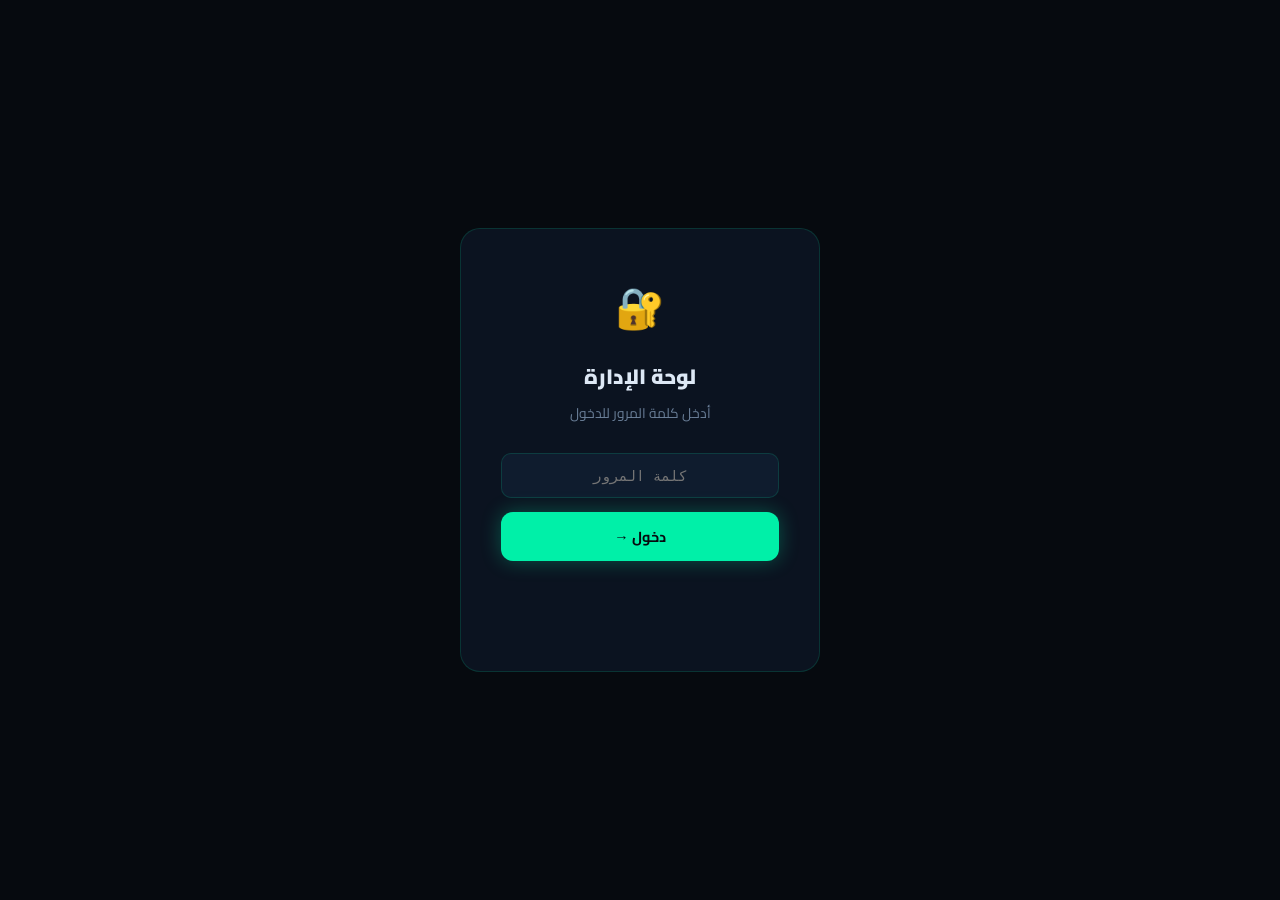
<file: admin.html>
<!DOCTYPE html>
<html lang="ar" dir="rtl">
<head>
  <meta charset="UTF-8" />
  <meta name="viewport" content="width=device-width, initial-scale=1.0" />
  <title>لوحة الإدارة</title>
  <link rel="preconnect" href="https://fonts.googleapis.com" />
  <link rel="preconnect" href="https://fonts.gstatic.com" crossorigin />
  <link href="https://fonts.googleapis.com/css2?family=Cairo:wght@400;600;700;900&family=IBM+Plex+Mono:wght@400;600&display=swap" rel="stylesheet" />
  <link rel="stylesheet" href="style.css" />

  <style>
    /* ── LOGIN SCREEN ── */
    #loginScreen {
      position: fixed; inset: 0; z-index: 500;
      background: var(--bg);
      display: flex; align-items: center; justify-content: center;
    }
    .login-box {
      background: var(--bg2); border: 1px solid var(--border);
      border-radius: var(--r2); padding: 44px 40px;
      text-align: center; width: 360px;
    }
    .login-box .logo { font-size: 2.5rem; margin-bottom: 16px; }
    .login-box h2   { font-size: 1.3rem; font-weight: 900; margin-bottom: 6px; }
    .login-box p    { color: var(--muted); font-size: .86rem; margin-bottom: 28px; }
    .login-box input {
      width: 100%; background: var(--bg3); border: 1px solid var(--border);
      border-radius: 10px; padding: 12px 16px; color: var(--text); font-size: .9rem;
      outline: none; text-align: center; font-family: var(--f-mono); margin-bottom: 14px;
      transition: border-color .2s;
    }
    .login-box input:focus { border-color: var(--acc); }
    .login-err { color: var(--acc3); font-size: .82rem; margin-bottom: 12px; display: none; }

    /* ── ADMIN LAYOUT ── */
    .admin-wrap {
      max-width: 1100px; margin: 0 auto;
      padding: 90px clamp(16px,4vw,40px) 80px;
    }
    .admin-header {
      display: flex; align-items: center; justify-content: space-between;
      margin-bottom: 36px; flex-wrap: wrap; gap: 14px;
    }
    .admin-title { font-size: 1.6rem; font-weight: 900; }
    .admin-title span { color: var(--acc); }

    /* ── TABS ── */
    .tabs { display: flex; gap: 6px; margin-bottom: 28px; flex-wrap: wrap; }
    .tab-btn {
      padding: 9px 22px; border-radius: 8px;
      border: 1px solid var(--border); background: none;
      color: var(--muted); font-size: .86rem; cursor: pointer; transition: .2s;
    }
    .tab-btn.active { background: rgba(0,240,168,.1); border-color: var(--acc); color: var(--acc); }
    .tab-panel { display: none; }
    .tab-panel.active { display: block; }

    /* ── FORM CARD ── */
    .form-card {
      background: var(--bg2); border: 1px solid var(--border);
      border-radius: var(--r2); padding: 30px;
    }
    .form-grid {
      display: grid; grid-template-columns: 1fr 1fr; gap: 18px;
    }
    @media(max-width:680px){ .form-grid { grid-template-columns:1fr; } }
    .form-full { grid-column: 1 / -1; }

    .f-group { display: flex; flex-direction: column; gap: 6px; }
    .f-label {
      font-size: .78rem; color: var(--acc); font-family: var(--f-mono);
      letter-spacing: 1px; text-transform: uppercase;
    }
    .f-label .req { color: var(--acc3); }
    .f-input, .f-textarea, .f-select {
      background: var(--bg3); border: 1px solid var(--border);
      border-radius: 9px; padding: 11px 15px; color: var(--text);
      font-size: .88rem; outline: none; transition: border-color .2s;
    }
    .f-input:focus, .f-textarea:focus, .f-select:focus { border-color: var(--acc); }
    .f-textarea { min-height: 130px; resize: vertical; }
    .f-hint { font-size: .73rem; color: var(--muted); }

    /* checkbox platform */
    .platform-checks { display: flex; gap: 12px; flex-wrap: wrap; }
    .plat-label {
      display: flex; align-items: center; gap: 6px;
      background: var(--bg3); border: 1px solid var(--border);
      border-radius: 8px; padding: 8px 14px; cursor: pointer;
      font-size: .84rem; transition: .2s;
    }
    .plat-label:has(input:checked),
    .plat-label.checked { border-color: var(--acc); background: rgba(0,240,168,.08); color: var(--acc); }
    .plat-label input { display: none; }

    /* ── CODE OUTPUT ── */
    .code-box {
      position: relative; margin-top: 24px;
      background: var(--bg); border: 1px solid var(--border);
      border-radius: var(--r); overflow: hidden;
    }
    .code-bar {
      display: flex; align-items: center; justify-content: space-between;
      padding: 8px 16px; background: var(--bg3);
      border-bottom: 1px solid var(--border);
      font-size: .78rem; color: var(--muted); font-family: var(--f-mono);
    }
    .copy-code-btn {
      background: var(--acc); color: var(--bg);
      border: none; border-radius: 6px; padding: 4px 14px;
      font-size: .76rem; font-weight: 700; cursor: pointer;
    }
    .code-pre {
      padding: 20px; overflow-x: auto;
      font-family: var(--f-mono); font-size: .8rem;
      color: var(--acc2); line-height: 1.7;
      max-height: 360px; overflow-y: auto;
      white-space: pre;
    }

    /* ── GAMES LIST (manage tab) ── */
    .games-list { display: flex; flex-direction: column; gap: 14px; }
    .gl-item {
      display: flex; align-items: center; gap: 16px;
      background: var(--bg2); border: 1px solid var(--border);
      border-radius: var(--r); padding: 14px 18px;
    }
    .gl-item img { width: 80px; height: 50px; object-fit: cover; border-radius: 8px; flex-shrink: 0; }
    .gl-info { flex: 1; }
    .gl-title { font-weight: 700; font-size: .95rem; margin-bottom: 3px; }
    .gl-meta  { font-size: .75rem; color: var(--muted); font-family: var(--f-mono); }
    .gl-actions { display: flex; gap: 8px; flex-shrink: 0; }

    /* ── SITE CONFIG TAB ── */
    .config-save-note {
      background: rgba(0,240,168,.06); border: 1px solid rgba(0,240,168,.2);
      border-radius: 10px; padding: 14px 18px;
      font-size: .84rem; color: var(--muted); margin-bottom: 22px;
    }
    .config-save-note strong { color: var(--acc); }

    /* ── ALERT ── */
    .alert {
      padding: 14px 18px; border-radius: 10px; margin-bottom: 18px;
      font-size: .88rem; display: none;
    }
    .alert-success { background: rgba(0,240,168,.1); border: 1px solid rgba(0,240,168,.3); color: var(--acc); }
    .alert-error   { background: rgba(255,77,109,.1); border: 1px solid rgba(255,77,109,.3); color: var(--acc3); }
    .alert.show { display: block; }
  </style>
</head>
<body>
<div class="grid-bg"></div>

<!-- ░░░ LOGIN ░░░ -->
<div id="loginScreen">
  <div class="login-box">
    <div class="logo">🔐</div>
    <h2>لوحة الإدارة</h2>
    <p>أدخل كلمة المرور للدخول</p>
    <input type="password" id="pwInput" placeholder="كلمة المرور" onkeydown="if(event.key==='Enter')tryLogin()" />
    <div class="login-err" id="loginErr">❌ كلمة مرور خاطئة</div>
    <button class="btn btn-green btn-full" onclick="tryLogin()">دخول →</button>
    <p style="margin-top:16px;font-size:.76rem;color:var(--muted)"> <code style="color:var(--acc)"></code><br/>
    </p>
  </div>
</div>

<!-- ░░░ NAVBAR ░░░ -->
<nav class="navbar">
  <div class="nav-logo">🔧 <span>الإدارة</span></div>
  <ul class="nav-center">
    <li><a href="index.html">← الموقع</a></li>
  </ul>
  <div class="nav-right">
    <button class="nav-icon" onclick="logout()" title="خروج">🚪</button>
  </div>
</nav>

<div class="page" id="adminPage" style="display:none">
<div class="admin-wrap">

  <div class="admin-header">
    <div>
      <div class="admin-title">لوحة <span>الإدارة</span></div>
      <div style="font-size:.84rem;color:var(--muted);font-family:var(--f-mono);margin-top:4px">
        إدارة الألعاب والمحتوى
      </div>
    </div>
    <a href="index.html" class="btn btn-outline">🌐 عرض الموقع</a>
  </div>

  <!-- STATS -->
  <div style="display:grid;grid-template-columns:repeat(auto-fit,minmax(160px,1fr));gap:14px;margin-bottom:32px" id="statsRow"></div>

  <div id="alertBox" class="alert"></div>

  <!-- TABS -->
  <div class="tabs">
    <button class="tab-btn active" onclick="switchTab('add',this)">➕ إضافة لعبة</button>
    <button class="tab-btn"        onclick="switchTab('list',this)">📋 قائمة الألعاب</button>
    <button class="tab-btn"        onclick="switchTab('config',this)">⚙️ إعدادات الموقع</button>
    <button class="tab-btn"        onclick="switchTab('help',this)">📖 دليل الاستخدام</button>
  </div>

  <!-- ═══ TAB: ADD GAME ═══ -->
  <div class="tab-panel active" id="tab-add">
    <div class="form-card">
      <h3 style="font-size:1.1rem;font-weight:800;margin-bottom:22px;color:var(--acc)">➕ إضافة لعبة جديدة</h3>

      <form id="addGameForm">
        <div class="form-grid">

          <div class="f-group">
            <label class="f-label">عنوان اللعبة <span class="req">*</span></label>
            <input class="f-input" id="f-title" type="text" placeholder="مثال: Minecraft" required />
          </div>

          <div class="f-group">
            <label class="f-label">الفئة <span class="req">*</span></label>
            <select class="f-select" id="f-cat">
              <option value="action">⚔️ أكشن</option>
              <option value="adventure">🗺 مغامرة</option>
              <option value="puzzle">🧩 ألغاز</option>
              <option value="rpg">🧙 RPG</option>
              <option value="sport">⚽ رياضة</option>
              <option value="other">🎯 أخرى</option>
            </select>
          </div>

          <div class="f-group form-full">
            <label class="f-label">الوصف المختصر <span class="req">*</span> <span class="f-hint">(يظهر في الكارد - جملة أو جملتين)</span></label>
            <input class="f-input" id="f-short" type="text" placeholder="مثال: لعبة بناء مفتوحة العالم رائعة..." required />
          </div>

          <div class="f-group form-full">
            <label class="f-label">الشرح الكامل <span class="req">*</span> <span class="f-hint">(يمكن استخدام HTML مثل &lt;p&gt; &lt;ul&gt; &lt;strong&gt;)</span></label>
            <textarea class="f-textarea" id="f-desc" placeholder="<p>اكتب الشرح التفصيلي هنا...</p>
<p>يمكنك إضافة فقرات متعددة</p>
<ul>
  <li>ميزة ١</li>
  <li>ميزة ٢</li>
</ul>" required style="min-height:180px"></textarea>
          </div>

          <div class="f-group form-full">
            <label class="f-label">رابط صورة الغلاف <span class="req">*</span> <span class="f-hint">(رابط مباشر لصورة JPG/PNG)</span></label>
            <input class="f-input" id="f-img" type="url" placeholder="https://example.com/image.jpg" required />
            <div id="imgPreview" style="margin-top:8px;display:none">
              <img id="prevImg" style="max-height:120px;border-radius:8px;border:1px solid var(--border)" />
            </div>
          </div>

          <div class="f-group form-full">
            <label class="f-label">صور إضافية (Screenshots) <span class="f-hint">— روابط مفصولة بفاصلة , (اختياري)</span></label>
            <input class="f-input" id="f-screens" type="text" placeholder="https://img1.jpg, https://img2.jpg, https://img3.jpg" />
          </div>

          <div class="f-group">
            <label class="f-label">رابط التحميل <span class="req">*</span> <span class="f-hint">(MediaFire / Google Drive)</span></label>
            <input class="f-input" id="f-dl" type="url" placeholder="https://www.mediafire.com/file/..." required />
          </div>

          <div class="f-group">
            <label class="f-label">رابط الإعلان <span class="f-hint">(اختياري - Linkvertise / AdFly...)</span></label>
            <input class="f-input" id="f-ad" type="url" placeholder="https://linkvertise.com/..." />
            <span class="f-hint">يُفتح في تاب جديد قبل التحميل الفعلي</span>
          </div>

          <div class="f-group">
            <label class="f-label">حجم الملف</label>
            <input class="f-input" id="f-size" type="text" placeholder="مثال: 500 MB أو 2.1 GB" />
          </div>

          <div class="f-group">
            <label class="f-label">رقم الإصدار</label>
            <input class="f-input" id="f-ver" type="text" placeholder="مثال: 1.0.0" value="1.0.0" />
          </div>

          <div class="f-group form-full">
            <label class="f-label">المنصة / الأجهزة المدعومة</label>
            <div class="platform-checks" id="platChecks">
              <label class="plat-label"><input type="checkbox" value="PC" onchange="togglePlat(this)">💻 PC</label>
              <label class="plat-label"><input type="checkbox" value="Android" onchange="togglePlat(this)">📱 Android</label>
              <label class="plat-label"><input type="checkbox" value="iOS" onchange="togglePlat(this)">🍎 iOS</label>
              <label class="plat-label"><input type="checkbox" value="Web" onchange="togglePlat(this)">🌐 Web</label>
            </div>
          </div>

          <div class="f-group">
            <label class="f-label" style="display:flex;align-items:center;gap:10px;cursor:pointer">
              <input type="checkbox" id="f-featured" style="width:16px;height:16px;accent-color:var(--acc)" />
              ⭐ لعبة مميزة (تظهر في الأعلى)
            </label>
          </div>

        </div><!-- /form-grid -->

        <div style="display:flex;gap:12px;margin-top:26px;flex-wrap:wrap">
          <button type="submit" class="btn btn-green">⚡ توليد الكود</button>
          <button type="button" class="btn btn-outline" onclick="clearForm()">🗑 مسح الحقول</button>
        </div>
      </form>

      <!-- CODE OUTPUT -->
      <div id="codeOutput" style="display:none">
        <div style="margin:28px 0 12px;font-weight:800;color:var(--acc)">
          ✅ الكود جاهز! انسخه وأضفه إلى ملف <code style="font-family:var(--f-mono)">games.js</code>
        </div>
        <div class="code-box">
          <div class="code-bar">
            <span>// أضف هذا الكود داخل مصفوفة GAMES في games.js</span>
            <button class="copy-code-btn" onclick="copyCode()">نسخ الكود</button>
          </div>
          <pre class="code-pre" id="codeContent"></pre>
        </div>
        <div style="background:rgba(255,195,0,.06);border:1px solid rgba(255,195,0,.2);border-radius:10px;padding:14px 18px;margin-top:14px;font-size:.84rem;color:#ffc300">
          ⚠️ <strong>تذكر:</strong> بعد نسخ الكود، افتح ملف <code>games.js</code> وأضفه داخل مصفوفة GAMES، ثم ارفع الملف المحدّث إلى GitHub.
        </div>
      </div>

    </div>
  </div>

  <!-- ═══ TAB: GAME LIST ═══ -->
  <div class="tab-panel" id="tab-list">
    <div class="form-card">
      <h3 style="font-size:1.1rem;font-weight:800;margin-bottom:20px;color:var(--acc)">📋 الألعاب الحالية</h3>
      <div class="games-list" id="gamesList"></div>
    </div>
  </div>

  <!-- ═══ TAB: CONFIG ═══ -->
  <div class="tab-panel" id="tab-config">
    <div class="form-card">
      <h3 style="font-size:1.1rem;font-weight:800;margin-bottom:16px;color:var(--acc)">⚙️ إعدادات الموقع</h3>
      <div class="config-save-note">
        💡 بعد تعديل الإعدادات، اضغط "توليد الكود" وانسخه إلى بداية ملف <strong>games.js</strong> لاستبدال كائن <strong>SITE</strong>.
      </div>
      <div class="form-grid">
        <div class="f-group">
          <label class="f-label">اسم الموقع</label>
          <input class="f-input" id="cfg-name" value="" placeholder="مثال: موقع أبو سعد للألعاب" />
        </div>
        <div class="f-group">
          <label class="f-label">الشعار (emoji أو نص)</label>
          <input class="f-input" id="cfg-logo" value="" placeholder="🎮" />
        </div>
        <div class="f-group form-full">
          <label class="f-label">وصف الموقع</label>
          <input class="f-input" id="cfg-desc" value="" placeholder="موقعي للألعاب والتطبيقات المجانية" />
        </div>
        <div class="f-group">
          <label class="f-label">رابط TikTok</label>
          <input class="f-input" id="cfg-tiktok" value="" placeholder="https://tiktok.com/@username" />
        </div>
        <div class="f-group">
          <label class="f-label">رابط YouTube</label>
          <input class="f-input" id="cfg-yt" value="" placeholder="https://youtube.com/@channel" />
        </div>
        <div class="f-group">
          <label class="f-label">رابط Discord</label>
          <input class="f-input" id="cfg-discord" value="" placeholder="https://discord.gg/XXXXX" />
        </div>
        <div class="f-group">
          <label class="f-label">رابط Twitter/X</label>
          <input class="f-input" id="cfg-twitter" value="" placeholder="https://twitter.com/username" />
        </div>
        <div class="f-group">
          <label class="f-label">معرّف AdSense (ca-pub-...)</label>
          <input class="f-input" id="cfg-ads" value="" placeholder="ca-pub-XXXXXXXXXXXXXXXX" />
        </div>
      </div>
      <button class="btn btn-green" style="margin-top:22px" onclick="genConfigCode()">⚡ توليد كود الإعدادات</button>
      <div id="configOutput" style="display:none;margin-top:18px">
        <div class="code-box">
          <div class="code-bar"><span>// استبدل كائن SITE في games.js بهذا الكود</span><button class="copy-code-btn" onclick="copyConfigCode()">نسخ</button></div>
          <pre class="code-pre" id="configCode"></pre>
        </div>
      </div>
    </div>
  </div>

  <!-- ═══ TAB: HELP ═══ -->
  <div class="tab-panel" id="tab-help">
    <div class="form-card">
      <h3 style="font-size:1.1rem;font-weight:800;margin-bottom:20px;color:var(--acc)">📖 دليل إضافة الألعاب</h3>

      <div style="display:flex;flex-direction:column;gap:22px">

        <div style="background:var(--bg3);border-radius:var(--r);padding:20px">
          <div style="font-weight:800;margin-bottom:10px;font-size:1rem">1️⃣ رابط صورة الغلاف</div>
          <p style="color:var(--muted);font-size:.88rem;line-height:1.8">
            يجب أن يكون رابطاً مباشراً للصورة (ينتهي بـ .jpg أو .png).<br/>
            يمكنك رفع الصورة على <a href="https://imgur.com" target="_blank" style="color:var(--acc)">Imgur</a> أو
            <a href="https://postimages.org" target="_blank" style="color:var(--acc)">PostImages</a> ثم نسخ الرابط المباشر.
          </p>
        </div>

        <div style="background:var(--bg3);border-radius:var(--r);padding:20px">
          <div style="font-weight:800;margin-bottom:10px;font-size:1rem">2️⃣ رابط التحميل</div>
          <p style="color:var(--muted);font-size:.88rem;line-height:1.8">
            ارفع ملف اللعبة على <a href="https://mediafire.com" target="_blank" style="color:var(--acc)">MediaFire</a> أو
            <a href="https://drive.google.com" target="_blank" style="color:var(--acc)">Google Drive</a>.<br/>
            لـ Drive: اجعل الملف "مشاركة لأي شخص لديه الرابط" وانسخ رابط المشاركة.
          </p>
        </div>

        <div style="background:var(--bg3);border-radius:var(--r);padding:20px">
          <div style="font-weight:800;margin-bottom:10px;font-size:1rem">3️⃣ رابط الإعلان (اختياري)</div>
          <p style="color:var(--muted);font-size:.88rem;line-height:1.8">
            يمكنك استخدام <a href="https://linkvertise.com" target="_blank" style="color:var(--acc)">Linkvertise</a> لتحقيق ربح من التحميلات.<br/>
            سجّل، أنشئ رابطاً يشير لرابط التحميل الفعلي، وضع رابط Linkvertise في حقل "رابط الإعلان".<br/>
            الزائر سيضغط أولاً على رابط الإعلان، ثم يحصل على الرابط المباشر.
          </p>
        </div>

        <div style="background:var(--bg3);border-radius:var(--r);padding:20px">
          <div style="font-weight:800;margin-bottom:10px;font-size:1rem">4️⃣ بعد توليد الكود</div>
          <p style="color:var(--muted);font-size:.88rem;line-height:1.8">
            ١. انسخ الكود المُولَّد<br/>
            ٢. افتح ملف <code style="color:var(--acc)">games.js</code> في GitHub أو محرر النصوص<br/>
            ٣. أضف الكود داخل مصفوفة GAMES (قبل القوس الأخير <code style="color:var(--acc)">]</code>)<br/>
            ٤. احفظ وارفع الملف — سيظهر في الموقع فوراً!
          </p>
        </div>

        <div style="background:rgba(0,240,168,.06);border:1px solid rgba(0,240,168,.2);border-radius:var(--r);padding:20px">
          <div style="font-weight:800;margin-bottom:10px;font-size:1rem;color:var(--acc)">💡 نصيحة — تعديل كلمة المرور</div>
          <p style="color:var(--muted);font-size:.88rem;line-height:1.8">
            افتح ملف <code style="color:var(--acc)">admin.html</code> وابحث عن:<br/>
            <code style="color:var(--acc2)">const ADMIN_PASS = 'admin123';</code><br/>
            غيّر <code>admin123</code> بكلمة مرور خاصة بك.
          </p>
        </div>
      </div>
    </div>
  </div>

</div><!-- /admin-wrap -->

<footer class="site-footer">
  <div class="footer-logo">🔧 لوحة الإدارة</div>
  <div class="footer-copy">© <span id="yr"></span> · إدارة الموقع</div>
</footer>
</div><!-- /page -->

<script src="games.js"></script>
<script>
/* ═══════════════════════════════════
   ← غيّر كلمة المرور هنا ↓
   ═══════════════════════════════════ */
const ADMIN_PASS = 'admin123';

/* ── LOGIN ── */
function tryLogin() {
  const pw = document.getElementById('pwInput').value;
  if (pw === ADMIN_PASS) {
    document.getElementById('loginScreen').style.display = 'none';
    document.getElementById('adminPage').style.display  = 'block';
    sessionStorage.setItem('admin_auth', '1');
    initAdmin();
  } else {
    document.getElementById('loginErr').style.display = 'block';
    document.getElementById('pwInput').value = '';
  }
}
function logout() {
  sessionStorage.removeItem('admin_auth');
  location.reload();
}

document.addEventListener('DOMContentLoaded', () => {
  if (sessionStorage.getItem('admin_auth') === '1') {
    document.getElementById('loginScreen').style.display = 'none';
    document.getElementById('adminPage').style.display  = 'block';
    initAdmin();
  }
  document.getElementById('yr').textContent = new Date().getFullYear();

  // Image preview
  document.getElementById('f-img').addEventListener('input', function() {
    const v = this.value.trim();
    if (v) {
      document.getElementById('prevImg').src = v;
      document.getElementById('imgPreview').style.display = 'block';
    } else {
      document.getElementById('imgPreview').style.display = 'none';
    }
  });

  // Load config values
  document.getElementById('cfg-name').value    = SITE.name;
  document.getElementById('cfg-logo').value    = SITE.logo;
  document.getElementById('cfg-desc').value    = SITE.description;
  document.getElementById('cfg-tiktok').value  = SITE.tiktok;
  document.getElementById('cfg-yt').value      = SITE.youtube;
  document.getElementById('cfg-discord').value = SITE.discord;
  document.getElementById('cfg-twitter').value = SITE.twitter;
  document.getElementById('cfg-ads').value     = SITE.adsense_client;
});

function initAdmin() {
  renderStats();
  renderGamesList();
  document.getElementById('addGameForm').addEventListener('submit', generateCode);
}

/* ── STATS ── */
function renderStats() {
  const stats = [
    { icon:'🎮', label:'إجمالي الألعاب',  value: GAMES.length },
    { icon:'⭐', label:'الألعاب المميزة',  value: GAMES.filter(g=>g.featured).length },
    { icon:'🖥',  label:'ألعاب PC',         value: GAMES.filter(g=>g.platform.includes('PC')).length },
    { icon:'📱', label:'ألعاب Mobile',     value: GAMES.filter(g=>g.platform.includes('Android')||g.platform.includes('iOS')).length },
  ];
  document.getElementById('statsRow').innerHTML = stats.map(s=>`
    <div style="background:var(--bg2);border:1px solid var(--border);border-radius:var(--r);padding:18px 20px">
      <div style="font-size:1.6rem;margin-bottom:6px">${s.icon}</div>
      <div style="font-size:1.5rem;font-weight:900;color:var(--acc);font-family:var(--f-mono)">${s.value}</div>
      <div style="font-size:.78rem;color:var(--muted)">${s.label}</div>
    </div>
  `).join('');
}

/* ── TABS ── */
function switchTab(name, btn) {
  document.querySelectorAll('.tab-btn').forEach(b => b.classList.remove('active'));
  document.querySelectorAll('.tab-panel').forEach(p => p.classList.remove('active'));
  btn.classList.add('active');
  document.getElementById('tab-' + name).classList.add('active');
  if (name === 'list') renderGamesList();
}

/* ── PLATFORM CHECKBOXES ── */
function togglePlat(el) {
  el.closest('.plat-label').classList.toggle('checked', el.checked);
}

/* ── GENERATE GAME CODE ── */
function generateCode(e) {
  e.preventDefault();

  const title  = document.getElementById('f-title').value.trim();
  const cat    = document.getElementById('f-cat').value;
  const short  = document.getElementById('f-short').value.trim();
  const desc   = document.getElementById('f-desc').value.trim();
  const img    = document.getElementById('f-img').value.trim();
  const screensRaw = document.getElementById('f-screens').value.trim();
  const dl     = document.getElementById('f-dl').value.trim();
  const adlnk  = document.getElementById('f-ad').value.trim();
  const size   = document.getElementById('f-size').value.trim() || '???';
  const ver    = document.getElementById('f-ver').value.trim() || '1.0.0';
  const feat   = document.getElementById('f-featured').checked;
  const plats  = [...document.querySelectorAll('#platChecks input:checked')].map(i=>'"'+i.value+'"');
  const screens = screensRaw ? screensRaw.split(',').map(s=>s.trim()).filter(Boolean).map(s=>`      "${s}"`).join(',\n') : '';
  const id     = 'game-' + Date.now();
  const today  = new Date().toISOString().slice(0,10);

  const code = `  {
    id:          "${id}",
    title:       "${escJs(title)}",
    short_desc:  "${escJs(short)}",
    description: \`
      ${escJs(desc)}
    \`,
    image:        "${escJs(img)}",
    screenshots: [
${screens}
    ],
    category:     "${cat}",
    platform:    [${plats.join(', ')}],
    size:         "${escJs(size)}",
    version:      "${escJs(ver)}",
    date:         "${today}",
    featured:     ${feat},
    download_link: "${escJs(dl)}",
    ad_link:      "${escJs(adlnk)}",
  },`;

  document.getElementById('codeContent').textContent = code;
  document.getElementById('codeOutput').style.display = 'block';
  document.getElementById('codeOutput').scrollIntoView({ behavior:'smooth' });
  showAlert('✅ الكود تم توليده! انسخه وأضفه إلى games.js', 'success');
}

function clearForm() {
  document.getElementById('addGameForm').reset();
  document.querySelectorAll('.plat-label').forEach(l => l.classList.remove('checked'));
  document.getElementById('imgPreview').style.display = 'none';
  document.getElementById('codeOutput').style.display = 'none';
}

function copyCode() {
  const code = document.getElementById('codeContent').textContent;
  navigator.clipboard.writeText(code).then(() => {
    showAlert('✅ تم نسخ الكود! الآن أضفه إلى games.js في GitHub', 'success');
  });
}

/* ── GAMES LIST ── */
function renderGamesList() {
  const CAT = { action:'⚔️ أكشن', adventure:'🗺 مغامرة', puzzle:'🧩 ألغاز', rpg:'🧙 RPG', sport:'⚽ رياضة', other:'🎯 أخرى' };
  document.getElementById('gamesList').innerHTML = GAMES.length ? GAMES.map(g=>`
    <div class="gl-item">
      <img src="${g.image}" alt="${g.title}" onerror="this.src='https://picsum.photos/seed/${g.id}/160/100'" />
      <div class="gl-info">
        <div class="gl-title">${g.title} ${g.featured?'⭐':''}</div>
        <div class="gl-meta">${CAT[g.category]||'أخرى'} · ${g.size} · v${g.version} · ${g.platform.join('/')}</div>
      </div>
      <div class="gl-actions">
        <a href="game.html?id=${g.id}" class="btn btn-outline" style="font-size:.78rem;padding:7px 14px" target="_blank">👁 عرض</a>
        <a href="download.html?id=${g.id}" class="btn btn-outline" style="font-size:.78rem;padding:7px 14px" target="_blank">⬇ تحميل</a>
      </div>
    </div>
  `).join('') : '<p style="color:var(--muted);text-align:center;padding:30px">.</p>';
}

/* ── CONFIG CODE ── */
function genConfigCode() {
  const code = `const SITE = {
  name:        "${escJs(document.getElementById('cfg-name').value)}",
  tagline:     "ألعابي وتطبيقاتي",
  description: "${escJs(document.getElementById('cfg-desc').value)}",
  logo:        "${escJs(document.getElementById('cfg-logo').value)}",
  tiktok:      "${escJs(document.getElementById('cfg-tiktok').value)}",
  youtube:     "${escJs(document.getElementById('cfg-yt').value)}",
  discord:     "${escJs(document.getElementById('cfg-discord').value)}",
  twitter:     "${escJs(document.getElementById('cfg-twitter').value)}",
  adsense_client: "${escJs(document.getElementById('cfg-ads').value)}",
  ad_slot_banner1: "XXXXXXXXXX",
  ad_slot_banner2: "XXXXXXXXXX",
};`;
  document.getElementById('configCode').textContent = code;
  document.getElementById('configOutput').style.display = 'block';
}
function copyConfigCode() {
  navigator.clipboard.writeText(document.getElementById('configCode').textContent).then(()=>showAlert('✅ تم نسخ إعدادات الموقع!','success'));
}

/* ── HELPERS ── */
function showAlert(msg, type) {
  const el = document.getElementById('alertBox');
  el.textContent = msg;
  el.className   = 'alert alert-' + type + ' show';
  setTimeout(() => el.classList.remove('show'), 4000);
}
function escJs(s) { return (s||'').replace(/\\/g,'\\\\').replace(/`/g,'\\`').replace(/\$/g,'\\$'); }
</script>
</body>
</html>
</file>
<file: style.css>
/* ═══════════════════════════════════════════════
   style.css  —  النمط المشترك لجميع الصفحات
   ═══════════════════════════════════════════════ */

/* ─── TOKENS ─── */
:root {
  --bg:       #060a0f;
  --bg2:      #0b1320;
  --bg3:      #0f1c2e;
  --bg4:      #152236;
  --acc:      #00f0a8;
  --acc2:     #00b8ff;
  --acc3:     #ff4d6d;
  --acc4:     #ffc300;
  --text:     #dde8f5;
  --muted:    #6a7f98;
  --border:   rgba(0,240,168,.15);
  --card:     rgba(11,19,32,.9);
  --r:        12px;
  --r2:       20px;
  --f-ar:     'Cairo', sans-serif;
  --f-mono:   'IBM Plex Mono', monospace;
  --shadow:   0 8px 40px rgba(0,0,0,.5);
  --glow-g:   0 0 30px rgba(0,240,168,.2);
  --glow-b:   0 0 30px rgba(0,184,255,.2);
}

/* ─── RESET ─── */
*, *::before, *::after { box-sizing: border-box; margin: 0; padding: 0; }
html { scroll-behavior: smooth; }
body {
  background: var(--bg);
  color: var(--text);
  font-family: var(--f-ar);
  line-height: 1.75;
  overflow-x: hidden;
  direction: rtl;
}
a { color: inherit; text-decoration: none; }
img { max-width: 100%; display: block; }
button, input, textarea, select {
  font-family: var(--f-ar);
  direction: rtl;
}

/* ─── SCROLLBAR ─── */
::-webkit-scrollbar { width: 5px; }
::-webkit-scrollbar-track { background: var(--bg); }
::-webkit-scrollbar-thumb { background: var(--acc); border-radius: 3px; }

/* ─── GRID BG ─── */
.grid-bg {
  position: fixed; inset: 0; z-index: 0; pointer-events: none;
  background-image:
    linear-gradient(rgba(0,240,168,.035) 1px, transparent 1px),
    linear-gradient(90deg, rgba(0,240,168,.035) 1px, transparent 1px);
  background-size: 44px 44px;
}

/* ─── NAVBAR ─── */
.navbar {
  position: fixed; top: 0; width: 100%; z-index: 200;
  background: rgba(6,10,15,.88);
  backdrop-filter: blur(22px) saturate(1.3);
  border-bottom: 1px solid var(--border);
  height: 62px;
  display: flex; align-items: center;
  padding: 0 clamp(16px,4vw,48px);
  gap: 20px;
}
.nav-logo {
  font-family: var(--f-mono);
  font-size: 1.05rem;
  color: var(--acc);
  white-space: nowrap;
  flex-shrink: 0;
}
.nav-logo span { color: var(--text); }
.nav-center { display: flex; gap: 6px; list-style: none; flex: 1; justify-content: center; flex-wrap: wrap; }
.nav-center a {
  padding: 6px 14px;
  border-radius: 6px;
  font-size: .84rem;
  color: var(--muted);
  transition: .2s;
}
.nav-center a:hover, .nav-center a.active { color: var(--acc); background: rgba(0,240,168,.08); }
.nav-right { display: flex; gap: 10px; margin-right: auto; flex-shrink: 0; }
.nav-icon {
  width: 36px; height: 36px;
  display: flex; align-items: center; justify-content: center;
  border-radius: 8px;
  border: 1px solid var(--border);
  font-size: 1.1rem;
  transition: .2s; cursor: pointer;
}
.nav-icon:hover { border-color: var(--acc); background: rgba(0,240,168,.08); }

/* ─── PAGE WRAPPER ─── */
.page { position: relative; z-index: 1; padding-top: 62px; min-height: 100vh; }

/* ─── BUTTONS ─── */
.btn {
  display: inline-flex; align-items: center; justify-content: center; gap: 8px;
  padding: 11px 26px; border-radius: var(--r); font-size: .9rem; font-weight: 700;
  border: none; cursor: pointer; transition: .22s; white-space: nowrap;
}
.btn-green  { background: var(--acc); color: var(--bg); box-shadow: 0 0 20px rgba(0,240,168,.3); }
.btn-green:hover  { transform: translateY(-2px); box-shadow: 0 0 36px rgba(0,240,168,.45); }
.btn-blue   { background: var(--acc2); color: var(--bg); box-shadow: 0 0 20px rgba(0,184,255,.3); }
.btn-blue:hover   { transform: translateY(-2px); box-shadow: 0 0 36px rgba(0,184,255,.45); }
.btn-outline { background: transparent; color: var(--text); border: 1px solid var(--border); }
.btn-outline:hover { border-color: var(--acc); color: var(--acc); }
.btn-red    { background: var(--acc3); color: #fff; }
.btn-red:hover    { opacity: .88; transform: translateY(-2px); }
.btn-big    { padding: 16px 40px; font-size: 1.05rem; border-radius: var(--r2); }
.btn-full   { width: 100%; }
.btn:disabled { opacity: .45; pointer-events: none; }

/* ─── BADGE / TAG ─── */
.tag {
  display: inline-flex; align-items: center; gap: 5px;
  padding: 4px 11px; border-radius: 20px;
  font-size: .72rem; font-family: var(--f-mono); font-weight: 600; letter-spacing: .5px;
}
.tag-action    { background: rgba(255,77,109,.1); color: var(--acc3); border: 1px solid rgba(255,77,109,.2); }
.tag-adventure { background: rgba(255,195,0,.1);  color: var(--acc4); border: 1px solid rgba(255,195,0,.2); }
.tag-puzzle    { background: rgba(0,184,255,.1);  color: var(--acc2); border: 1px solid rgba(0,184,255,.2); }
.tag-rpg       { background: rgba(160,80,255,.1); color: #c080ff;    border: 1px solid rgba(160,80,255,.2); }
.tag-sport     { background: rgba(0,240,168,.1);  color: var(--acc);  border: 1px solid rgba(0,240,168,.2); }
.tag-other     { background: rgba(255,255,255,.06); color: var(--muted); border: 1px solid var(--border); }
.tag-pc        { background: rgba(0,240,168,.08); color: var(--acc);  border: 1px solid var(--border); }
.tag-android   { background: rgba(80,200,80,.1);  color: #60e060;     border: 1px solid rgba(80,200,80,.2); }
.tag-ios       { background: rgba(200,200,255,.08); color: #aac; border: 1px solid var(--border); }
.tag-web       { background: rgba(0,184,255,.08); color: var(--acc2); border: 1px solid var(--border); }

/* ─── SECTION HEADER ─── */
.sec-header { margin-bottom: 40px; }
.sec-tag {
  display: block; font-family: var(--f-mono); font-size: .74rem;
  color: var(--acc); letter-spacing: 3px; text-transform: uppercase; margin-bottom: 8px;
}
.sec-title { font-size: clamp(1.5rem,3.5vw,2.2rem); font-weight: 900; }
.sec-line {
  width: 42px; height: 3px; margin-top: 12px;
  background: linear-gradient(90deg, var(--acc), var(--acc2));
  border-radius: 2px;
}

/* ─── AD PLACEHOLDER ─── */
.ad-wrap {
  border: 1px dashed rgba(0,240,168,.15);
  border-radius: var(--r); overflow: hidden;
  background: var(--bg2);
}
.ad-placeholder {
  display: flex; align-items: center; justify-content: center; gap: 8px;
  height: 90px; color: var(--muted); font-size: .78rem; font-family: var(--f-mono);
}
/* Uncomment when you add AdSense:
.adsbygoogle { display: block; }
*/

/* ─── GAME CARD ─── */
.game-card {
  background: var(--card);
  border: 1px solid var(--border);
  border-radius: var(--r2);
  overflow: hidden;
  transition: transform .25s, box-shadow .25s, border-color .25s;
  display: flex; flex-direction: column;
}
.game-card:hover {
  transform: translateY(-6px);
  box-shadow: var(--glow-g), var(--shadow);
  border-color: rgba(0,240,168,.35);
}
.card-img {
  width: 100%; aspect-ratio: 16/9;
  object-fit: cover; display: block;
  background: var(--bg3);
}
.card-img-wrap { position: relative; overflow: hidden; }
.card-img-wrap::after {
  content: '';
  position: absolute; bottom: 0; left: 0; right: 0; height: 60px;
  background: linear-gradient(transparent, var(--bg2));
}
.card-body { padding: 18px 20px; flex: 1; display: flex; flex-direction: column; gap: 10px; }
.card-meta { display: flex; gap: 8px; flex-wrap: wrap; }
.card-title { font-size: 1.05rem; font-weight: 800; }
.card-desc  { color: var(--muted); font-size: .86rem; flex: 1; }
.card-info  {
  display: flex; gap: 12px; font-size: .75rem;
  color: var(--muted); font-family: var(--f-mono); padding-top: 8px;
  border-top: 1px solid var(--border);
}
.card-footer { padding: 0 20px 18px; display: flex; gap: 10px; }

/* ─── FOOTER ─── */
.site-footer {
  position: relative; z-index: 1;
  background: var(--bg2); border-top: 1px solid var(--border);
  padding: 28px clamp(16px,4vw,48px);
  display: flex; align-items: center; justify-content: space-between;
  flex-wrap: wrap; gap: 16px;
}
.footer-logo { font-family: var(--f-mono); color: var(--acc); font-size: .95rem; }
.footer-links { display: flex; gap: 20px; }
.footer-links a { color: var(--muted); font-size: .83rem; transition: .2s; }
.footer-links a:hover { color: var(--acc); }
.footer-copy { color: var(--muted); font-size: .78rem; width: 100%; text-align: center; }
.footer-copy span { color: var(--acc); }

/* ─── BACK TO TOP ─── */
#back-top {
  position: fixed; bottom: 22px; left: 22px; z-index: 100;
  width: 42px; height: 42px; border-radius: 50%;
  background: var(--acc); color: var(--bg);
  border: none; font-size: 1.1rem; cursor: pointer;
  display: none; align-items: center; justify-content: center;
  box-shadow: 0 0 20px rgba(0,240,168,.35);
  transition: .2s;
}
#back-top.show { display: flex; }
#back-top:hover { transform: translateY(-3px); }

/* ─── REVEAL ANIMATION ─── */
.reveal { opacity: 0; transform: translateY(26px); transition: opacity .55s, transform .55s; }
.reveal.in  { opacity: 1; transform: none; }

/* ─── SEARCH BAR ─── */
.search-bar {
  display: flex; align-items: center; gap: 12px;
  background: var(--bg2); border: 1px solid var(--border);
  border-radius: 50px; padding: 10px 20px;
  transition: border-color .2s;
}
.search-bar:focus-within { border-color: var(--acc); }
.search-bar input {
  background: none; border: none; outline: none;
  color: var(--text); font-size: .9rem; flex: 1;
}
.search-bar input::placeholder { color: var(--muted); }

/* ─── CATEGORY FILTER ─── */
.filter-bar { display: flex; gap: 8px; flex-wrap: wrap; }
.filter-btn {
  padding: 7px 18px; border-radius: 50px;
  border: 1px solid var(--border); background: none;
  color: var(--muted); font-size: .82rem; cursor: pointer; transition: .2s;
}
.filter-btn:hover, .filter-btn.active {
  border-color: var(--acc); color: var(--acc); background: rgba(0,240,168,.08);
}

/* ─── RESPONSIVE ─── */
@media (max-width: 680px) {
  .nav-center { display: none; }
  .hide-mobile { display: none !important; }
}
</file>
